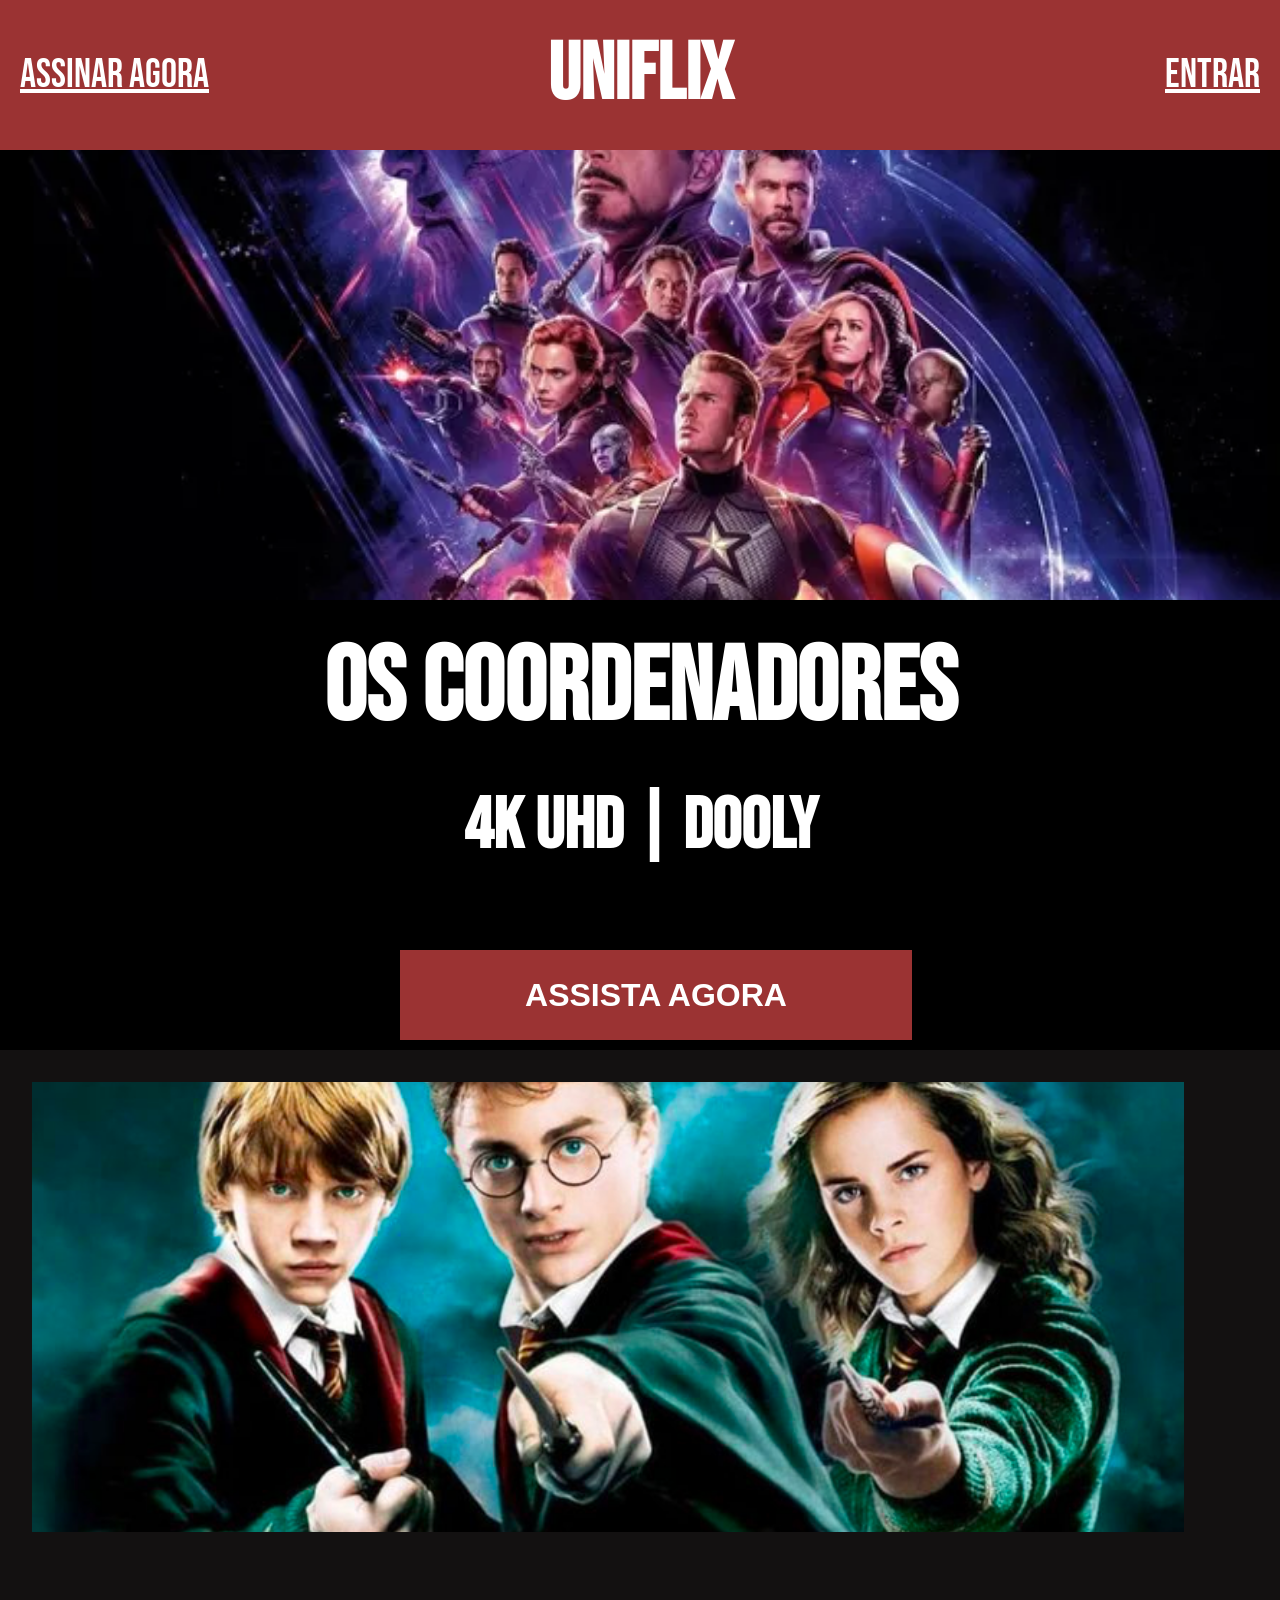
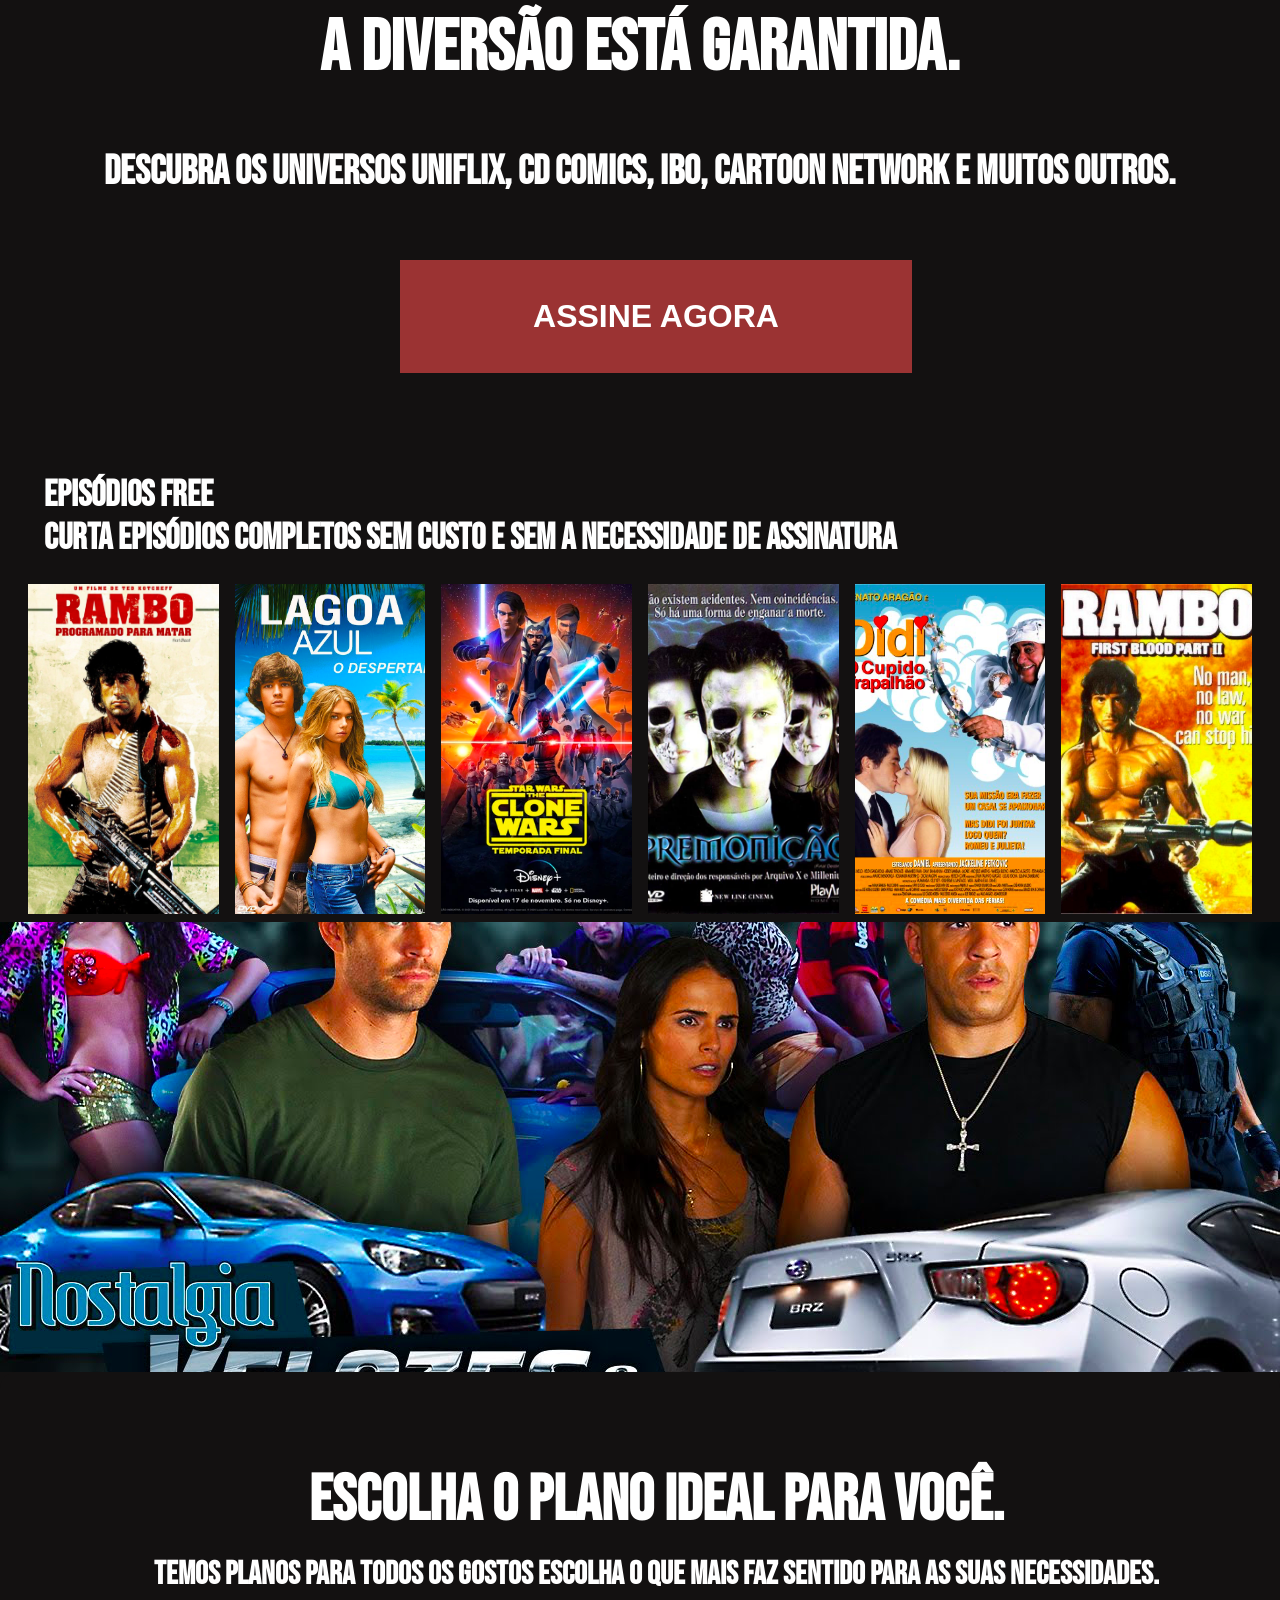
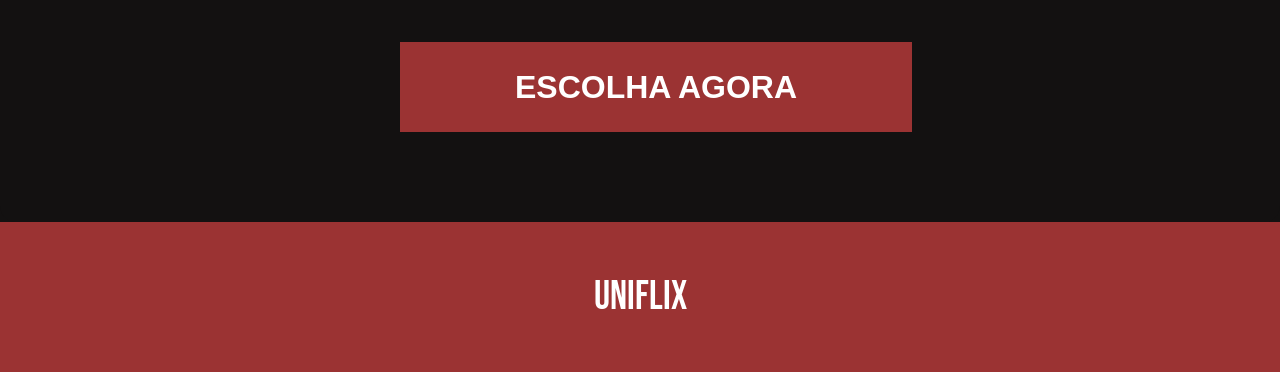
<file: index.html>
<!DOCTYPE html>
<html lang="pt-br">
<head>
    <meta charset="UTF-8">
    <meta name="viewport" content="width=device-width, initial-scale=1.0">
    <title>Uniflix</title>
    <link rel="stylesheet" href="assets/css/style.css">
	<link rel="stylesheet" href="assets/css/global.css">
    <link rel="stylesheet" href="https://fonts.googleapis.com/css?family=Bebas+Neue&display=swap"> 

</head>
<body>
	<header>
		<div class="header-container">
			<a href="cadastro.html" class="left">ASSINAR AGORA</a>
			<h1 class="logo">UNIFLIX</h1>
			<a href="login.html" class="right"> ENTRAR</a>
		</div>
	</header>
	<main>
		<section class="slogan">
			<div class="slogan-container">
				<div class="slogan-container-1">
                    <h1 class="slogan-h1">OS COORDENADORES</h1>
                    <h2 class="slogan-h2">4K UHD | DOOLY</h2>
                    <button class="slogan-buttom">ASSISTA AGORA</button>
                </div>
				<div class="slogan-container-2"></div>
			</div>
		</section>
		<section class="content">
			<div class="content-container">
				<div class="content-container-1"></div>
				<div class="content-container-2">
                    <h1 class="content-h1">
                        A DIVERSÃO ESTÁ GARANTIDA.
                    </h1>
                    <h2 class="content-h2">
                        DESCUBRA OS UNIVERSOS UNIFLIX, CD COMICS, IBO, CARTOON NETWORK E MUITOS OUTROS.
                    </h2>
                    <button class="content-buttom">ASSINE AGORA</button>
                </div>
			</div>
		</section>
		<section class="film">
			<div class="film-container">
				<h1>EPISÓDIOS FREE</h1>
				<h2>CURTA EPISÓDIOS COMPLETOS SEM CUSTO E SEM A NECESSIDADE DE ASSINATURA</h2>
			</div>
			<div class="film-cards">
				<div class="film-card">
                    <img src="assets/imagens/filme1.png">
                </div>
				<div class="film-card">
                    <img src="assets/imagens/filme2.png">
                </div>
				<div class="film-card">
                    <img src="assets/imagens/filme3.png">
                </div>
				<div class="film-card">
                    <img src="assets/imagens/filme4.png">
                </div>
				<div class="film-card">
                    <img src="assets/imagens/filme5.png">
                </div>
				<div class="film-card">
                    <img src="assets/imagens/filme6.png">
                </div>
			</div>

		</section>
		<section class="plans">
			<div class="plans-container-1">
				<h1>ESCOLHA O PLANO IDEAL PARA VOCÊ.</h1>
				<h2>TEMOS PLANOS PARA TODOS OS GOSTOS ESCOLHA O QUE MAIS FAZ SENTIDO PARA AS SUAS NECESSIDADES.</h2>
				<button>ESCOLHA AGORA</button>
			</div>
			<div class="plans-container-2">
                <img src="assets/imagens/filme7.png">
            </div>
		</section>
	</main>
	<footer>
		<p>Uniflix</p>
	</footer>
	
</body>
</html>
</file>
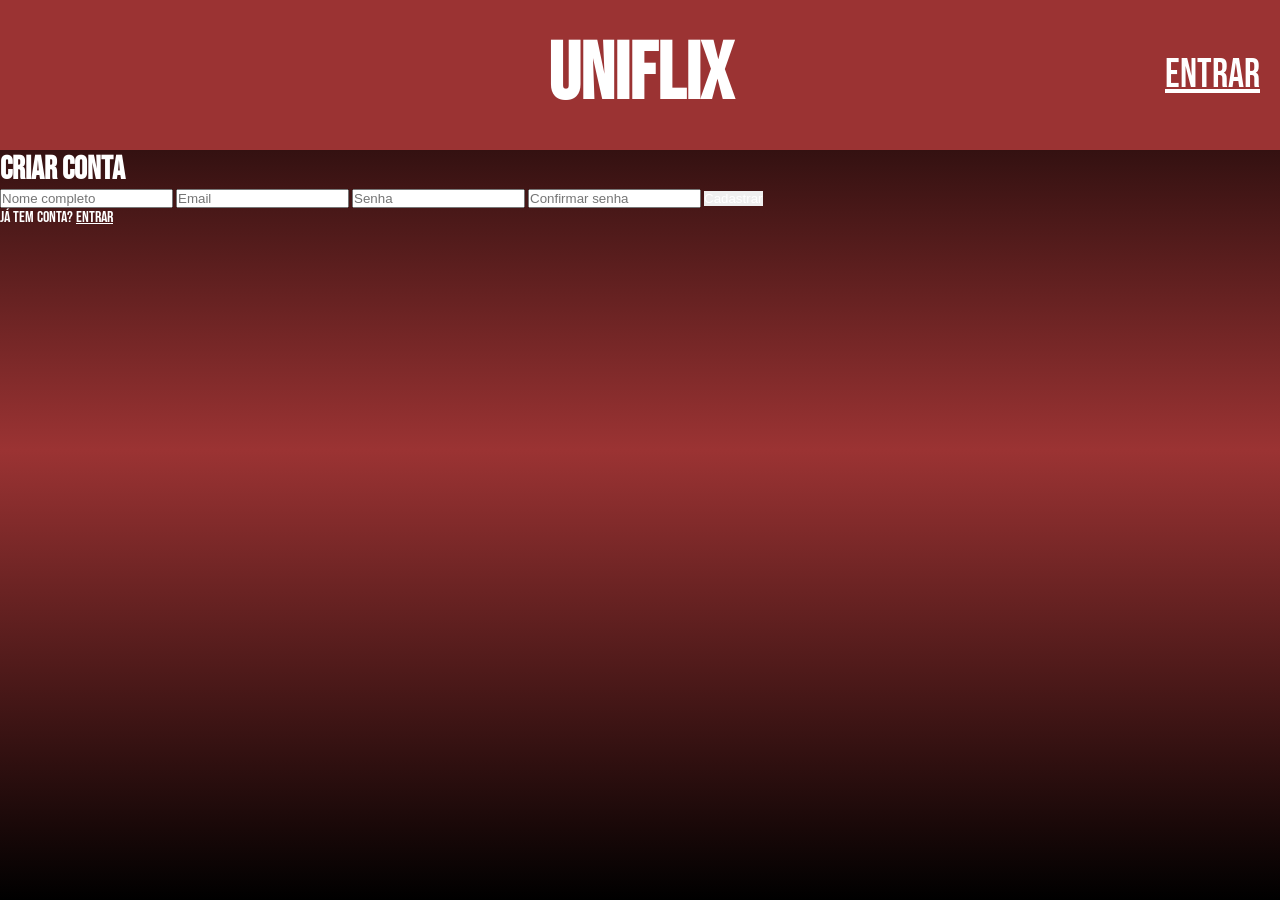
<file: cadastro.html>
<!DOCTYPE html>
<html lang="pt-br">
<head>
    <meta charset="UTF-8">
    <meta name="viewport" content="width=device-width, initial-scale=1.0">
    <title>Uniflix | Cadastro</title>

    <link rel="stylesheet" href="assets/css/global.css">
    <link rel="stylesheet" href="assets/css/cadastro.css">
    <link rel="stylesheet" href="https://fonts.googleapis.com/css?family=Bebas+Neue&display=swap">
</head>

<body>
    <header>
		<div class="header-container">
			<h1 class="logo">UNIFLIX</h1>
			<a href="#" class="right"> ENTRAR</a>
		</div>
	</header>

    <main class="cadastro">
        <div class="cadastro-container">
            <h1>Criar Conta</h1>

            <form class="cadastro-form">
                <input type="text" placeholder="Nome completo" required>
                <input type="email" placeholder="Email" required>
                <input type="password" placeholder="Senha" required>
                <input type="password" placeholder="Confirmar senha" required>

                <button type="submit">Cadastrar</button>
            </form>

            <p>
                Já tem conta?
                <a href="login.html">Entrar</a>
            </p>
        </div>
    </main>

</body>
</html>
</file>
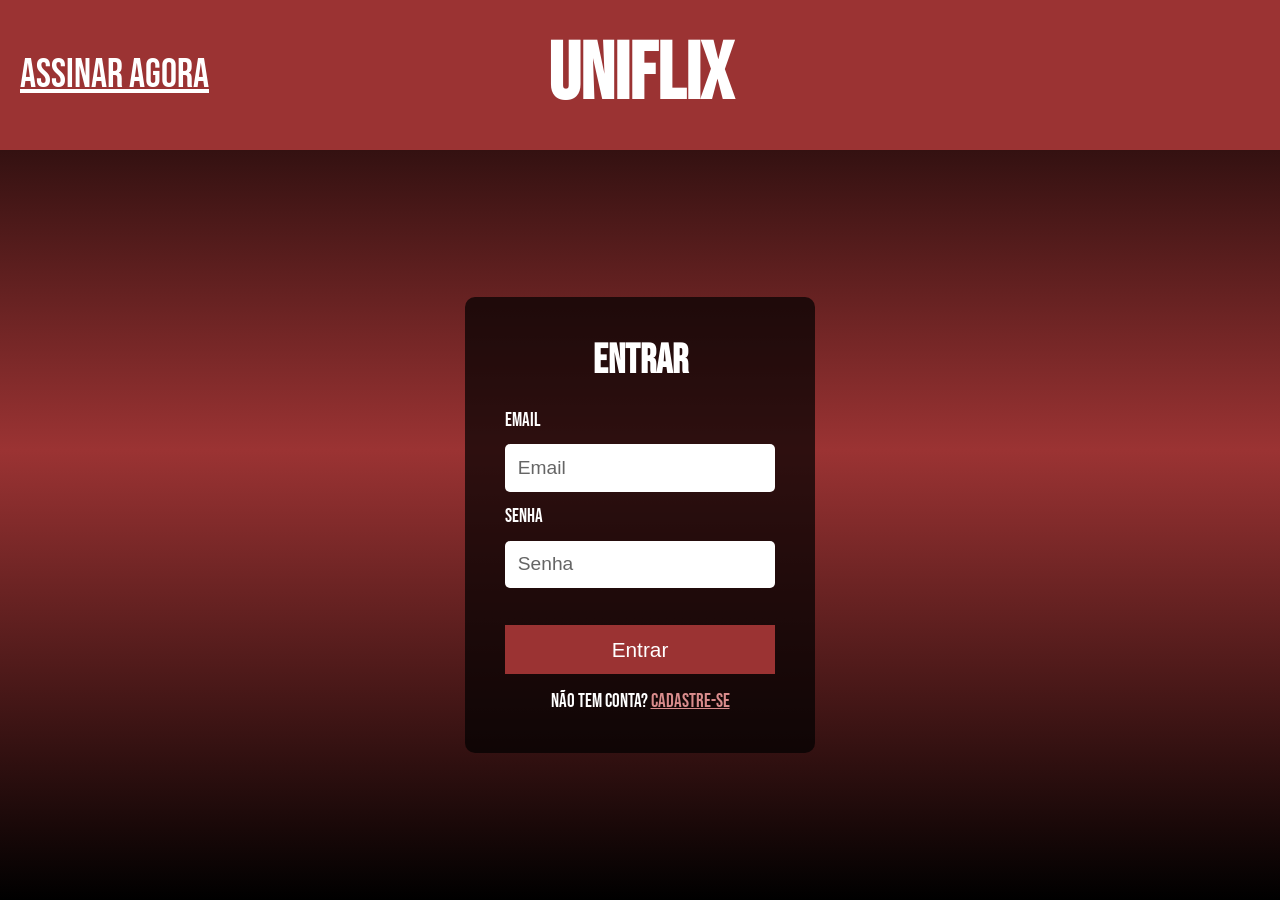
<file: login.html>
<!DOCTYPE html>
<html lang="pt-br">
<head>
    <meta charset="UTF-8">
    <meta name="viewport" content="width=device-width, initial-scale=1.0">
    <title>Uniflix | Login</title>

    <link rel="stylesheet" href="assets/css/global.css">
    <link rel="stylesheet" href="assets/css/login.css">
    <link rel="stylesheet" href="https://fonts.googleapis.com/css?family=Bebas+Neue&display=swap">
    <script src="assets/js/login.js"></script>

</head>

<body>
    <header>
		<div class="header-container">
			<a href="cadastro.html" class="left">ASSINAR AGORA</a>
			<h1 class="logo">UNIFLIX</h1>
		</div>
	</header>

    <main class="login">

        <div class="login-container">
            <h1>Entrar</h1>

            <form class="login-form" id="loginForm">
                <label>email</label>
                <input type="email" placeholder="Email" required>

                <label>senha</label>
                <input type="password" placeholder="Senha" required>

                <button type="submit">Entrar</button>
            </form>

            <p>
                Não tem conta?
                <a href="cadastro.html">Cadastre-se</a>
            </p>
        </div>
    </main>

</body>

</html>
</file>
<file: assets/css/style.css>
.left {
	margin-right: auto;
}
.right {
	margin-left: auto;
}

main {
	width: 100%;
	display: flex;
	flex-direction: column;
	justify-content: center;
	align-items: center;
}
.slogan {
	min-height: 70vh;
	width: 100%;
	display: flex;
	align-items: center;
	justify-content: center;
	background-color: green;
}
.slogan-container{
	min-height: 70vh;
	width: 100%;
	display: flex;
}
.slogan-container-1{
	display: flex;
	width: 40%;
	background-color: black;
    flex-direction: column;
    justify-content: center;
    align-items: center;
}
.slogan-container-2{
	display: flex;
	width: 60%;
	background-image: url("../imagens/capa.png");
	background-size: cover;
	background-position: center;
	background-repeat: no-repeat;
}
.slogan-h1 {
	font-size: 4.5rem;
	margin-left: 2rem;
}
.slogan-h2 {
    margin-top: -1rem;
    font-size: 2.5rem;
	margin-left: 2rem;
}
.slogan-buttom {
    font-weight: bold;
    margin-left: 2rem;
	margin-top: 4rem;
	width: 50%;
	height: 15%;
	background-color: #9B3333;
	transition: 0.3s;
    font-size: 2rem;
}
.slogan-buttom:hover {
    background-color: #D98C8C;
}

.content {
	min-height: 50vh;
	width: 100%;
	display: flex;
	align-items: center;
	justify-content: center;
	background-color: #131111;
}
.content-container{
	min-height: 50vh;
	width: 100%;
	display: flex;
}
.content-container-1{
	display: flex;
	width: 50%;
	background-image: url("../imagens/capa2.png");
    background-size: cover;
	background-position: center;
	background-repeat: no-repeat;
	margin: 2rem;
	}
.content-container-2{
	display: flex;
	width: 50%;
	background-color: #131111;
    flex-direction: column;
    justify-content: center;
    align-items: start;
}
.content-h1 {
    font-size: 3.5rem;
	margin-left: 2rem;
}
.content-h2 {
    margin-top: 2.5rem;
    font-size: 2.5rem;
	margin-left: 2rem;
}
.content-buttom {
    font-weight: bold;
    margin-left: 2rem;
	margin-top: 4rem;
	width: 50%;
	height: 25%;
	background-color: #9B3333;
	transition: 0.3s;
    font-size: 2rem;
}
.content-buttom:hover {
    background-color: #D98C8C;
}
.film {
	display: flex;
	align-items: start;
	justify-content: center;
	flex-direction: column;
	padding: 60px 20px;
	background-color: #131111;
	min-height: 40vh;
	width: 100%;
}
.film-container {
	margin-left: 1.5rem;
	margin-bottom: 1rem;
	display: flex;
	align-items: start;
	justify-content: center;
	flex-direction: column;
    font-size: 1.5rem;
}

.film-cards {
	display: flex;
	align-items: center;
	justify-content: center;
	flex-direction: row;
	background-color: #131111;
	width: 100%;
}
.film-card {
	display: grid;
    gap: 20px;
	justify-content: center;
	align-items: center;
	margin: 0.5rem;
	border-radius: 1rem;
	width: 20%;
	height: 30vh;
}
.film-card img {
    width: 100%;
    height: 330px;
    object-fit: cover;
}

.plans{
	display: flex;
	align-items: center;
	justify-content: center;
	background-color: #131111;
	min-height: 50vh;
	width: 100%;
}
.plans-container-1{
	display: flex;
	flex-direction: column;
	justify-content: center;
	align-items: start;
	width: 50%;
	height: 50vh;
	background-color: #131111;
	margin-left: 1rem;
	border-radius: 1rem;
}
.plans-container-1 h1 {
	font-size: 4rem;
	margin-left: 2rem;
	margin-bottom: 1rem;
}
.plans-container-1 h2 {
	font-size: 2rem;
	margin-left: 2rem;
	margin-bottom: 1rem;
}
.plans-container-1 button {
	font-weight: bold;
    margin-left: 2rem;
	margin-top: 2rem;
	width: 50%;
	height: 25%;
	background-color: #9B3333;
	transition: 0.3s;
    font-size: 2rem;
}
.plans-container-1 button:hover {
    background-color: #D98C8C;
}
.plans-container-2{
	display: flex;
	height: 50vh;
	width: 50%;
	margin: 2rem;
	border-radius: 1rem;
}
.plans-container-2 img {
    width: 100%;
    height: 100%;
    object-fit: cover;
}
footer{
	display: flex;
	justify-content: center;
    align-items: center;
	background-color: #9B3333;
	height: 150px;
	padding: 20px;
    position: relative;
	width: 100%;
    padding: 0 20px;
    font-size: 2.5rem;
}

@media (max-width: 1280px) {
	
	.slogan-container{
		flex-direction: column-reverse;
	}
	.slogan-container-1, .slogan-container-2 {
		width: 100%;
		height: 50vh;
	}

	.slogan-h1 {	
		font-size: 6.5rem;
		margin: 1rem;
		text-align: center;
	}
	.slogan-h2 {
		font-size: 4.5rem;
		margin: 1rem;
		text-align: center;
	}

	.slogan-buttom {
		width: 40%;
		height: 20%;
	}

	.content-container{
		flex-direction: column;
	}
	.content-container-2 {
		width: 100%;
		height: 50vh;	
		align-items: center;
	}
	.content-container-1 {
		width: 90%;
		height: 50vh;	
		align-items: center;
	}
	.content-h1 {
  		font-size: 4.5rem;
		margin-left: 0rem;
	}
	.content-h2 {
    	margin-top: 3.5rem;
    	font-size: 2.5rem;
		margin-left: 0rem;
	}
	.content-buttom {
		width: 40%;
		height: 25%;
	}

	.plans {
		flex-direction: column-reverse;
		width: 100%;
	}
	.plans-container-1, .plans-container-2 {
		width: 100%;
		height: 50vh;
		margin: 0;
		align-items: center;
		text-align: center;
	}
	
	.plans-container-1 button {
		width: 40%;
		height: 20%;
	}
	
}

@media (max-width: 720px) {
	header {
		height: 70px;
		padding: 0 20px;
	}
	.header-container {
		font-size: 1rem;
	}
	
	.slogan-container-1 {
		align-items: center;
		width: 100%;
		height: 35vh;
	}
	.slogan-container-2{
		width: 100%;
		height: 35vh;
	}

	.slogan-h1 {	
		font-size: 3.5rem;
		margin: 0.5rem;
	}
	.slogan-h2 {
		font-size: 2.5rem;
		margin: 0rem;
	}
	.slogan-buttom {
    	margin-left: 0;
		margin-top: 4rem;
		margin-left: 0;
    	font-size: 1rem;
	}

	
	.content-container-1 {
		width: 100%;
		height: 35vh;	
		margin: 0rem;
	}
	.content-container-2 {
		width: 100%;
		height: 35vh;
		margin: 0rem;
		justify-content: center;
		align-items: center;
		margin-left: 1rem;
	}
	.content-h1 {
  		font-size: 2.5rem;
		
	}
	.content-h2 {
    	margin-top: 2.5rem;
    	font-size: 1.5rem;
	}

	.content-buttom {
		width: 40%;
		height: 20%;
		font-size: 1rem;
		margin-top: 2rem;
		margin-left: 0;
		margin-right: 0;
	}
	.film {	
		flex-direction: column;
		padding: 40px 10px;		
	}
	.film-container {
		margin-left: 1.5rem;
		margin-bottom: 1rem;
		flex-direction: column;
    	font-size: 1.5rem;
	}

	.film-cards {
		flex-direction: column;
		align-items: center;
	}
	.film-card {
		margin: 0.5rem;
		border-radius: 1rem;
		width: 90%;
		height: auto;
	}
	.film-card img {
	    width: 100%;
	    height: auto;
		border-radius: 10px;
	}

	.plans {
		width: 100%;
	}

	.plans-container-2{
		width: 90%;
		height: auto;
		border-radius: 10px;
		margin: 0rem;
	}

	.plans-container-1 {
		width: 100%;
		height: 50vh;
		margin: 0;
	
	}

	.plans-container-1 h1 {
		font-size: 2.5rem;
		margin-left: 1rem;
		margin-bottom: 1rem;
	
	}

	.plans-container-1 h2 {
		font-size: 1.5rem;
		margin-left: 1rem;
		margin-bottom: 1rem;
	}
	
	.plans-container-1 button {
		width: 40%;
		height: 15%;
		font-size: 1rem;
		margin-left: 1rem;
		margin-top: 1rem;
	}
}
</file>
<file: assets/css/global.css>
* {
    margin: 0;
    padding: 0;
    box-sizing: border-box;
    color: white;
}

body {
    font-family: 'Bebas Neue', cursive;
    height: 100vh;
    background: linear-gradient(
        to bottom,
        #000000,
        #9B3333,
        #000000       
    );
}

button {
    cursor: pointer;
    border: none;
}

header {
	display: flex;
	align-items: center;
	background-color: #9B3333;
	width: 100%;
	height: 150px;
	padding: 0 20px;
}
.header-container {
    display: flex;
    justify-content: space-between;
    align-items: center;
    width: 100%;
    font-size: 2.5rem;
}
.logo {
	position: absolute;
    left: 50%;
   	transform: translateX(-50%);
}
</file>
<file: assets/css/cadastro.css>
.header-container {
    justify-content: right;
}
</file>
<file: assets/css/login.css>
.login {
    min-height: calc(100vh - 150px);
    display: flex;
    justify-content: center;
    align-items: center;

}

.login-container {
    background: rgba(0, 0, 0, 0.7);
    padding: 2.5rem;
    width: 350px;
    border-radius: 10px;
    text-align: center;
}
.login-container h1 {
    margin-bottom: 1.5rem;
    font-size: 2.5rem;
}

.login-form {
    display: flex;
    flex-direction: column;
    gap: 0.8rem;
}
.login-form label {
    text-align: left;
    font-size: 1.2rem;
}

.login-form input {
    padding: 0.8rem;
    border-radius: 5px;
    border: none;
    outline: none;
    color: #000;
    background-color: #fff;
    font-size: 1.2rem;
}

.login-form input::placeholder {
    color: #000;
    opacity: 0.6;
}


.login-form input:focus {
    outline: 2px solid #9B3333;
}

.login-form button {
    margin-top: 1.5rem;
    padding: 0.8rem;
    background-color: #9B3333;
    font-size: 1.3rem;
    transition: 0.3s;
}

.login-form button:hover {
    background-color: #D98C8C;
}

.login-container p {
    margin-top: 1rem;
    font-size: 1.2rem;
}

.login-container a {
    color: #D98C8C;
}
</file>
